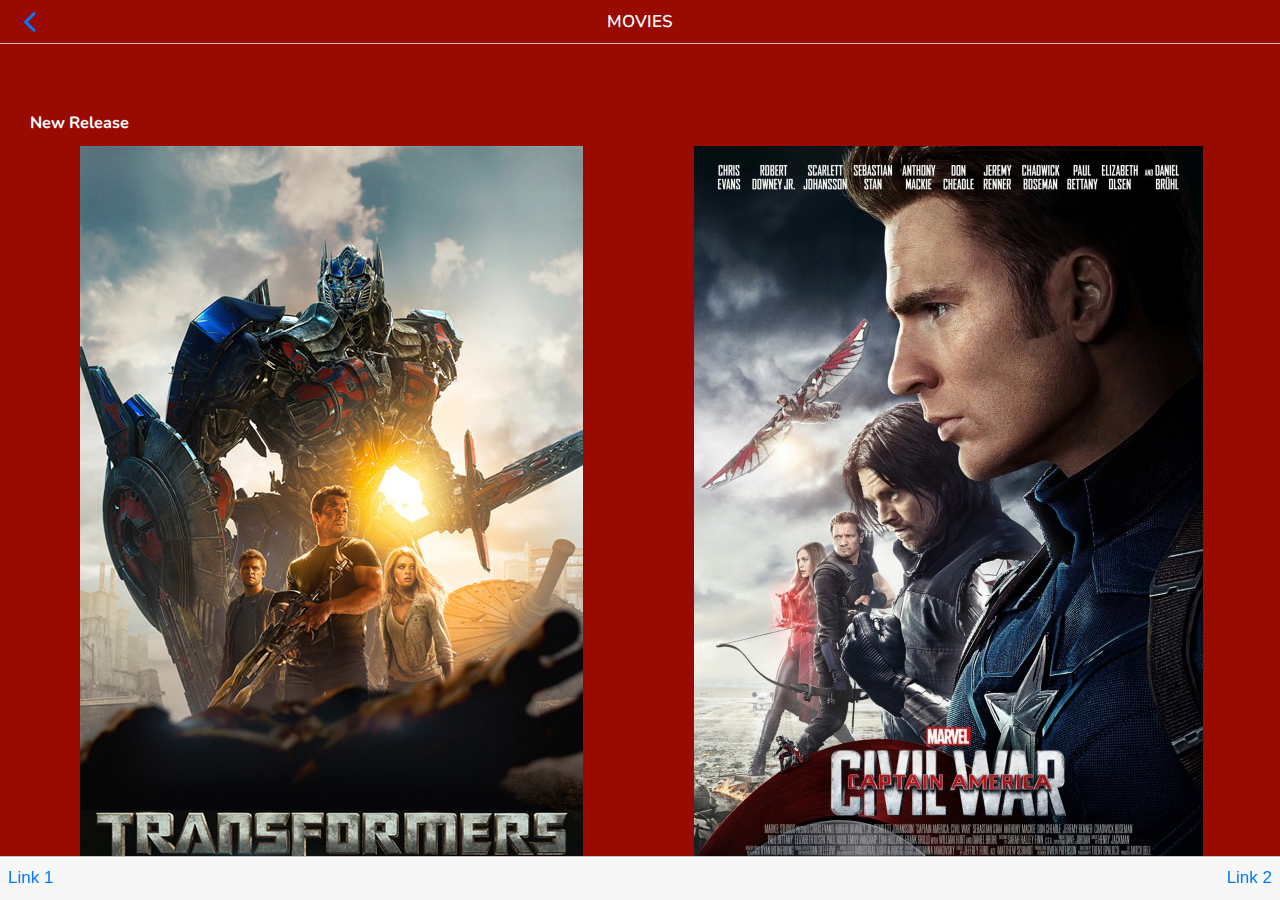
<file: index.html>
<!doctype html>
<html>
<head>
<meta charset="UTF-8">
<title>MOVIES</title>
<meta name="viewport" content="width=device-width, initial-scale=1, maximum-scale=1">	
<link href="css/framework7.min.css" rel="stylesheet">
<link href="css/style.css" rel="stylesheet">	
</head>

<body>
	<div id="app">
      <!-- Statusbar overlay -->
      <div class="statusbar"></div>

      <!-- Your main view, should have "view-main" class -->
      <div class="view view-main view-init">
        <!-- Initial Page, "data-name" contains page name -->
        <div data-name="home" class="page">

          <!-- Top Navbar -->
          <div class="navbar">
            <div class="navbar-inner navbar-color">
				
				<div class="left">
				
				<a class="link icon-only back"><i class="icon icon-back"></i></a>
		</div>
		<div class="title">
		MOVIES
		</div>
            </div>
          </div>
			
			
			
			
		<!-- Toolbar -->
          <div class="toolbar">
            <div class="toolbar-inner">
              <!-- Toolbar links -->
              <a href="#" class="link">Link 1</a>
              <a href="#" class="link">Link 2</a>
            </div>
          </div>

          <!-- Scrollable page content -->
          <div class="page-content">
			  <div class="block-title">
			 
				  
		<section id="new-release">
			<article class="block">
				<h3>New Release</h3>
			<div class="row">
				<div class="col-50">
					
					
					<article class="card">
						<a href="/producto/">
						
						<div class="card-content">
						<img src="img/transformers.jpg" class="img-responsive center-block">
						</div>
						<div class="card-header">
						Transformers
						</div>
						<div class="card-footer">
					English - Action
						</div>
						</a>
					</article>
						
				</div>
				
				
				<div class="col-50">
					<article class="card">
					
						<div class="card-content">
						<img src="img/civil-war.jpg" class="img-responsive center-block">
						</div>
						<div class="card-header">
						Captain America
						</div>
						<div class="card-footer">
					English - Action
						</div>
					</article>
				</div>
				</div>
				</article>
				
			</section>	
				  
		<section id="blockbuster">
			<article class="block">
				<h3>Blockbuster</h3>
			<div class="row">
				<div class="col-50">
					
					
					<article class="card">
						<a href="/deadpool/">
						
						<div class="card-content">
						<img src="img/avengers.jpg" class="img-responsive center-block">
						</div>
						<div class="card-header">
						Avengers
						</div>
						<div class="card-footer">
					English - Action
						</div>
						</a>
					</article>
						
				</div>
				
				
				<div class="col-50">
					<article class="card">
					<a href="/deadpool/">
						<div class="card-content">
						<img src="img/deadpool.jpg" class="img-responsive center-block">
						</div>
						<div class="card-header">
						Deadpool
						</div>
						<div class="card-footer">
					English - Action
						</div>
						</a>
					</article>
				</div>
				</div>
				</article>
				
			</section>		  
			  </div>
			  
			  
          </div>
        </div>
      </div>
    </div>	
	<script src="js/framework7.min.js"></script>
	<script src="js/my-app.js"></script>
</body>
</html>
</file>
<file: css/style.css>
@import url('https://fonts.googleapis.com/css?family=Nunito:200,200i,300,300i,400,400i,600,600i,700,700i,800,800i,900,900i');

h1,h2,h3,h4,h5,h6{
	margin-top: 2px;
	margin-bottom: 5px;
	font-family: 'Nunito', sans-serif;
}
.navbar-color{
	background-color: #990A00;
	color: #fff;
	font-family: 'Nunito', sans-serif;
}
.page-content{
	font-family: 'Montserrat', sans-serif;
	background-color: #990A00;
	color: #fff;
	font-family: 'Nunito', sans-serif;
	
}

i{
	color: #fff;
}
.center-block{
	margin: 0 auto;
	display:block;
}

.img-responsive{
	max-width: 100%;
}
.ios .card-footer{
	background-color: transparent;
	border: none;
	color: #fff;
}
.card-footer{
	font-size: 10px;
	color: #fff;
	text-align: center;
}
.ios .card{
	background-color: transparent;
	color: #fff;
	box-shadow: none;
	text-align: center;
		
}
.ios .card-header{
	color: #fff;
	text-transform: capitalize;
	text-align: center;
	font-size: 15px;
}
.ios .block-title {
    color: #fff;
    margin: 35px 15px 10px;
    line-height: 17px;
}
.ios .block{
	color: #fff;
	text-transform: capitalize;
}
.button-detail{
	background-color: #fff;
	color: #990A00;
	border-radius: 100%;
}
</file>
